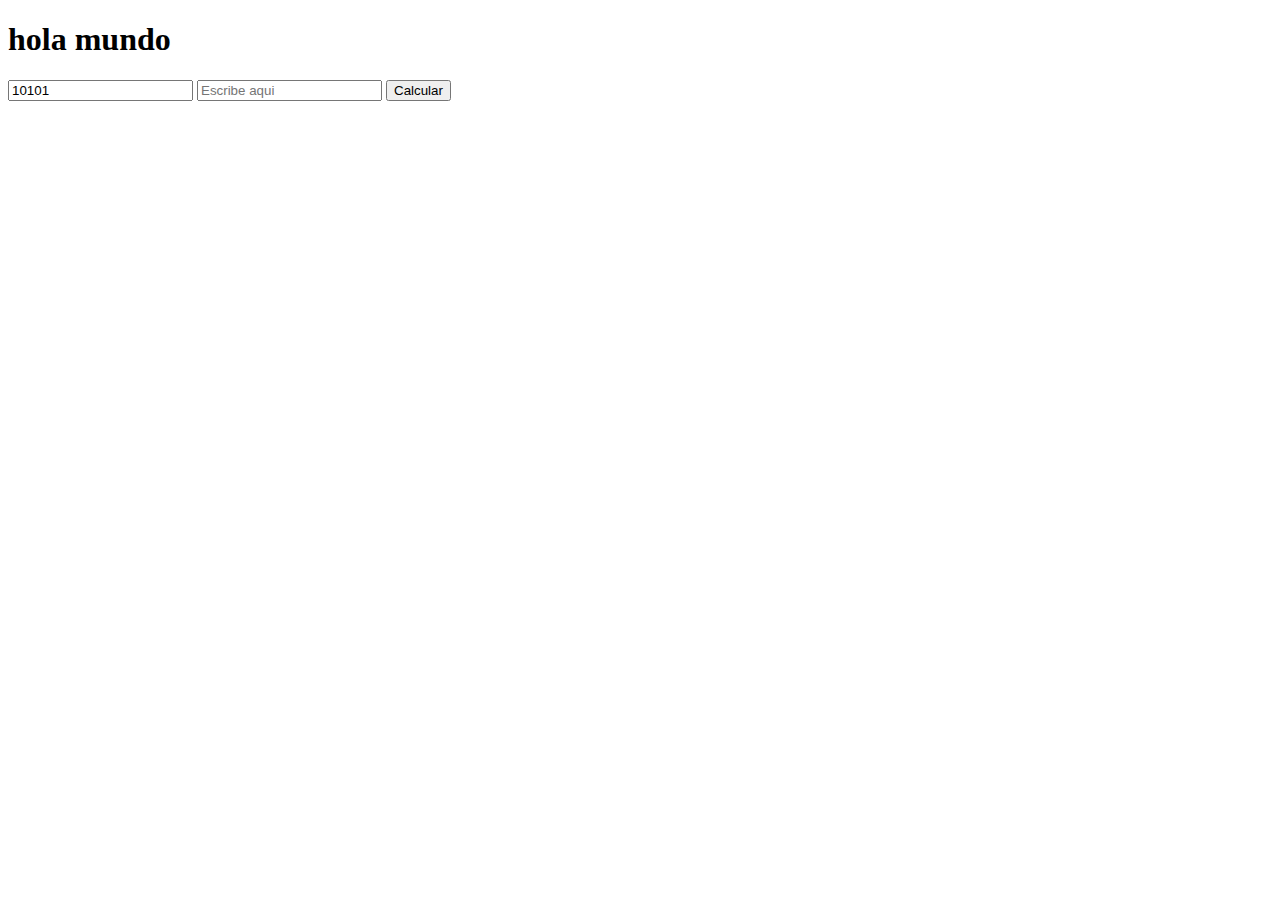
<file: curso-practico-javaScript/clase-2/index.html>
<!DOCTYPE html>
<html lang="en">
<head>
    <meta charset="UTF-8">
    <meta http-equiv="X-UA-Compatible" content="IE=edge">
    <meta name="viewport" content="width=device-width, initial-scale=1.0">
    <title>Manipulacion del DOM basica - Curso practico de JavaScript</title>
</head>
<body>
    <h1 class="morado">Manipulacion Del DOM basica</h1>


    <input id="calculo1" placeholder="Escrible aqui:"/>
    <input id="calculo2" placeholder="Escribe aqui">
    <button>Calcular</button>




 <script src="./conectadohtml.js"></script>
</body>
</html>
</file>
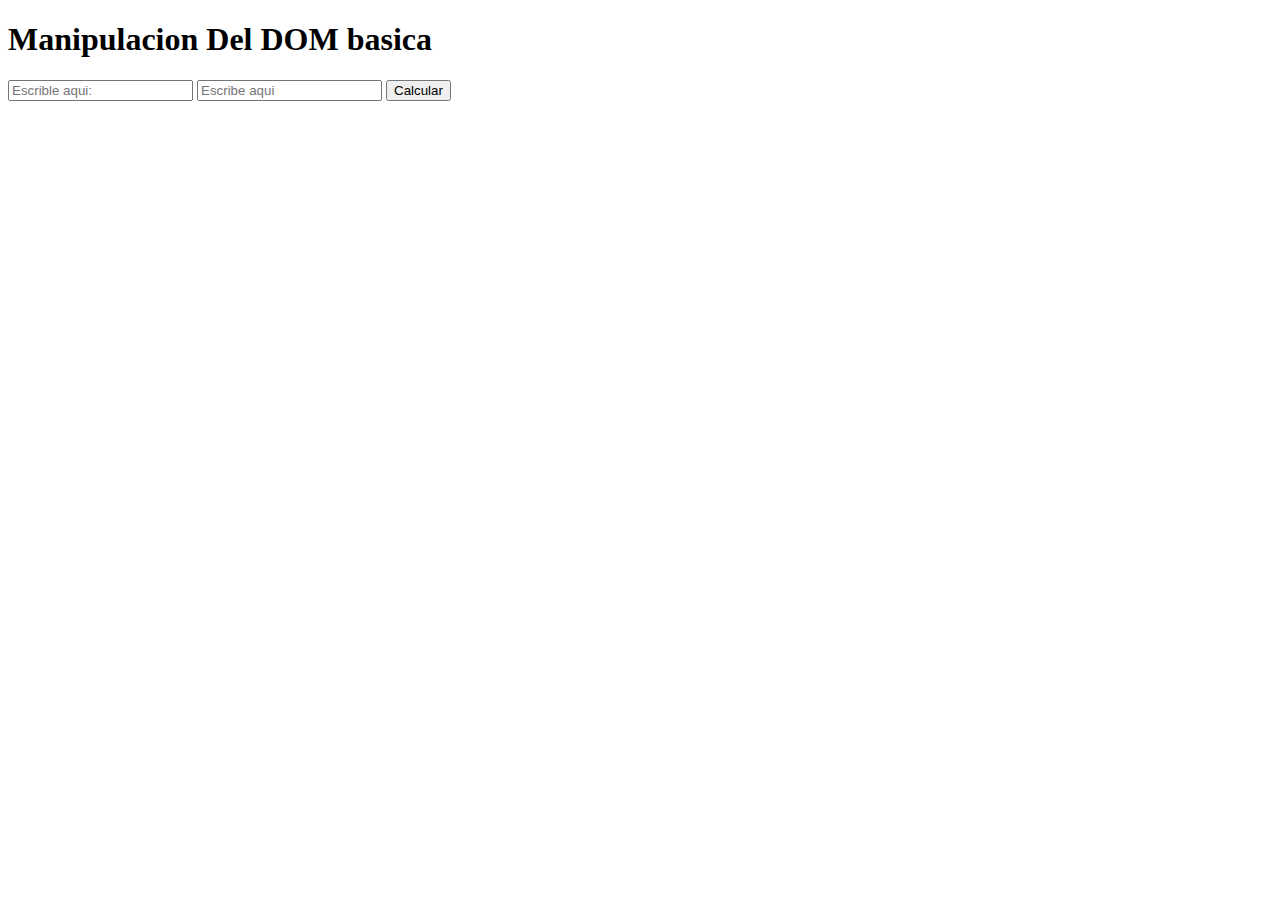
<file: curso-practico-javaScript/clase-3/index.html>
<!DOCTYPE html>
<html lang="en">
<head>
    <meta charset="UTF-8">
    <meta http-equiv="X-UA-Compatible" content="IE=edge">
    <meta name="viewport" content="width=device-width, initial-scale=1.0">
    <title>Java Script</title>
</head>
<body>
    <h1 class="morado">Manipulacion Del DOM basica</h1>


    <input id="calculo1" placeholder="Escrible aqui:"/>
    <input id="calculo2" placeholder="Escribe aqui">
    <button>Calcular</button>

    <script src="./script.js"></script>

</body>
</html>
</file>
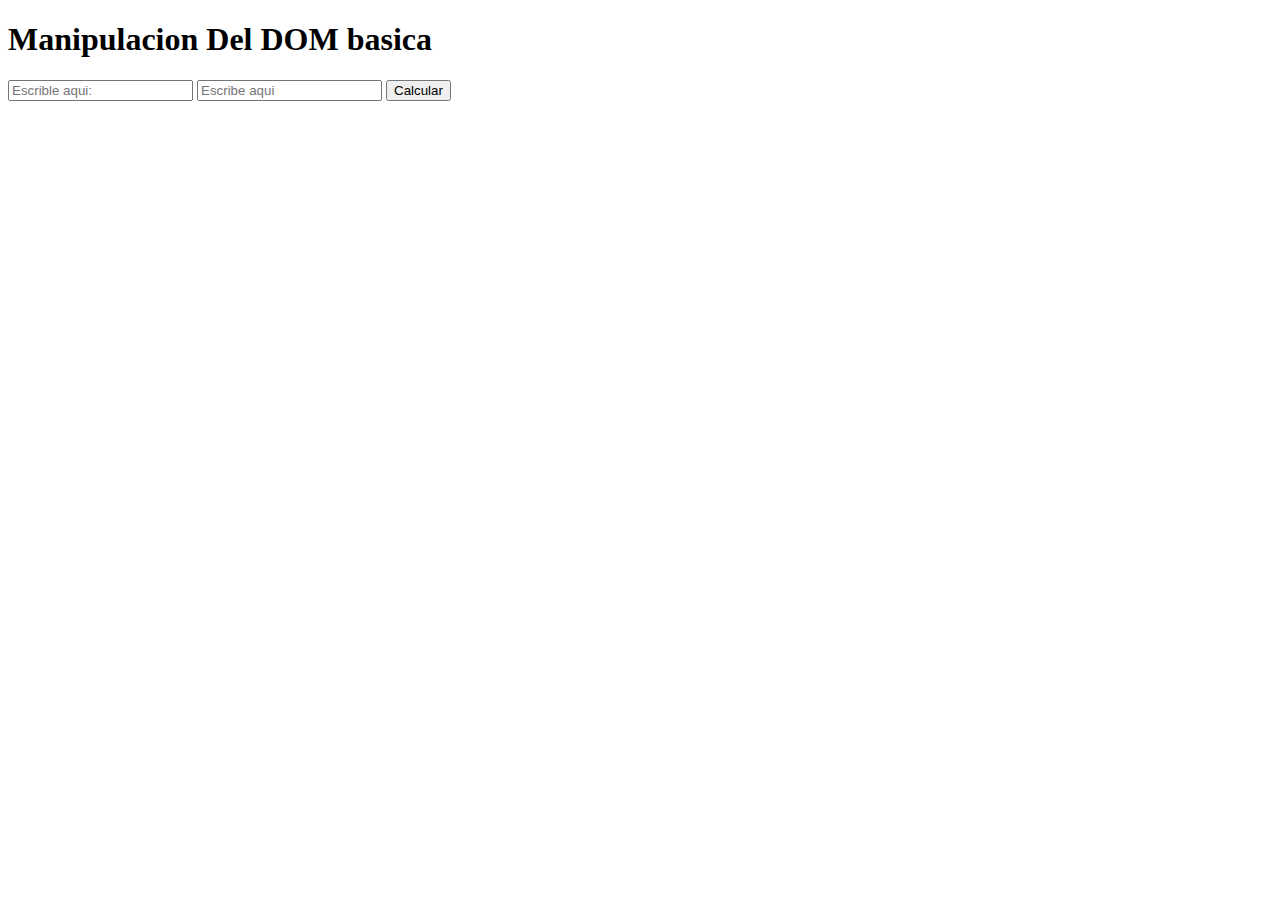
<file: curso-practico-javaScript/clase-4/index.html>
<!DOCTYPE html>
<html lang="en">
<head>
    <meta charset="UTF-8">
    <meta http-equiv="X-UA-Compatible" content="IE=edge">
    <meta name="viewport" content="width=device-width, initial-scale=1.0">
    <title>Java Script</title>
</head>
<body>
    <h1 class="morado">Manipulacion Del DOM basica</h1>

<form id="form">
    <input onchange="llenandoInformacion()" id="calculo1" placeholder="Escrible aqui:"/>
    <input onchange="llenandoInformacion()" id="calculo2" placeholder="Escribe aqui">
    <button id="btnCalcular">Calcular</button>


    <p id="result"></p>
</form>
    
    <script src="./script.js"></script>

</body>
</html>
</file>
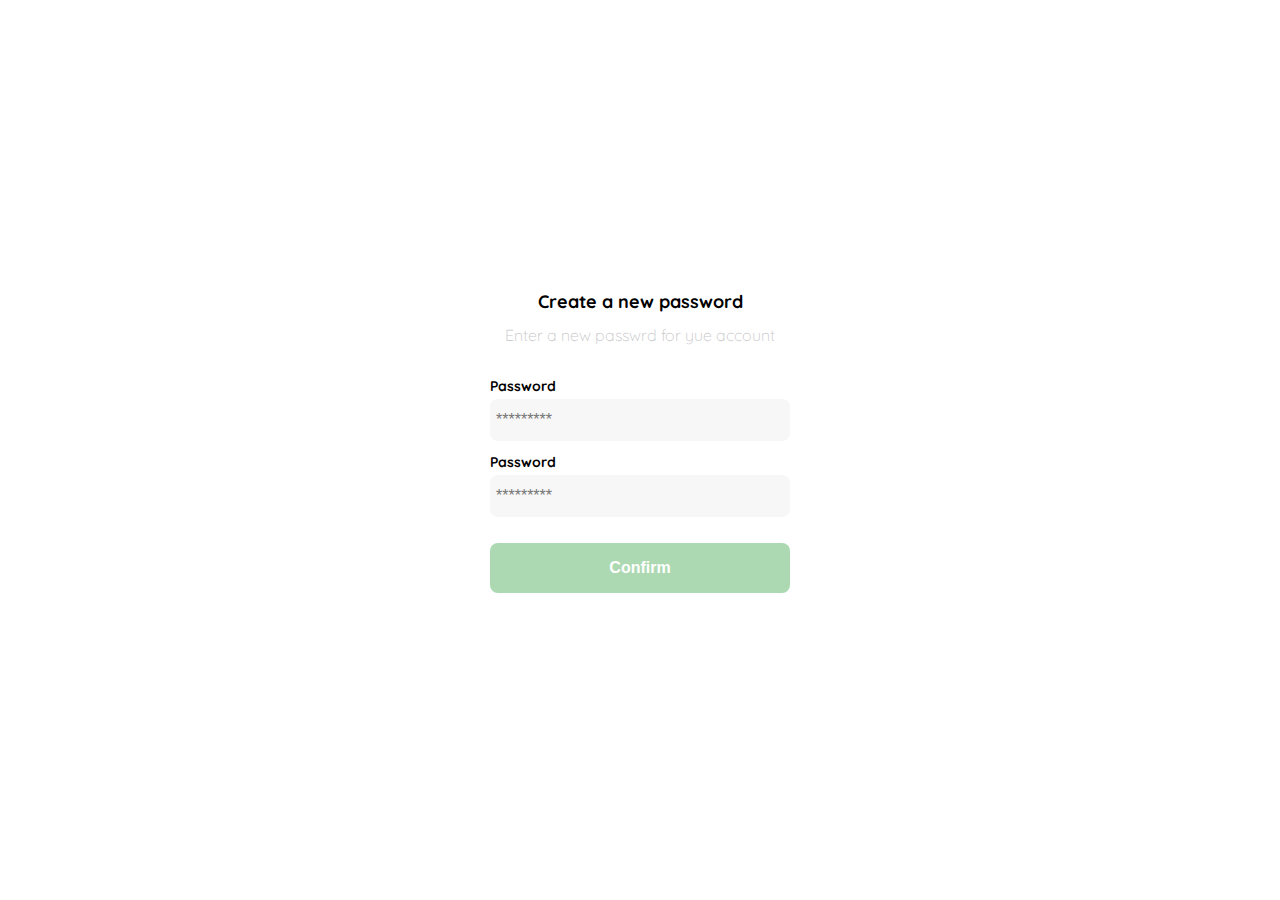
<file: curso-front-developer-js/clase1.html>
<!DOCTYPE html>
<html lang="en">
<head>
  <meta charset="UTF-8">
  <meta http-equiv="X-UA-Compatible" content="IE=edge">
  <meta name="viewport" content="width=device-width, initial-scale=1.0">
  <link rel="preconnect" href="https://fonts.googleapis.com">
  <link rel="preconnect" href="https://fonts.gstatic.com" crossorigin>
  <link href="https://fonts.googleapis.com/css2?family=Quicksand:wght@300;500;700&display=swap" rel="stylesheet">
  <title>Document</title>
  <style>
    :root {
      --white: #FFFFFF;
      --black: #000000;
      --very-light-pink: #C7C7C7;
      --text-input-field: #F7F7F7;
      --hospital-green: #ACD9B2;
      --sm: 14px;
      --md: 16px;
      --lg: 18px;
    }
    body {
      margin: 0;
      font-family: 'Quicksand', sans-serif;
    }
    .login {
      width: 100%;
      height: 100vh;
      display: grid;
      place-items: center;
    }
    .form-container {
      display: grid;
      grid-template-rows: auto 1fr auto;
      width: 300px;
    }
    .logo {
      width: 150px;
      margin-bottom: 48px;
      justify-self: center;
      display: none;
    }
    .title {
      font-size: var(--lg);
      margin-bottom: 12px;
      text-align: center;
    }
    .subtitle {
      color: var(--very-light-pink);
      font-size: var(--md);
      font-weight: 300;
      margin-top: 0;
      margin-bottom: 32px;
      text-align: center;
    }
    .form {
      display: flex;
      flex-direction: column;
    }
    .label {
      font-size: var(--sm);
      font-weight: bold;
      margin-bottom: 4px;
    }
    .input {
      background-color: var(--text-input-field);
      border: none;
      border-radius: 8px;
      height: 30px;
      font-size: var(--md);
      padding: 6px;
      margin-bottom: 12px;
    }
    .primary-button {
      background-color: var(--hospital-green);
      border-radius: 8px;
      border: none;
      color: var(--white);
      width: 100%;
      cursor: pointer;
      font-size: var(--md);
      font-weight: bold;
      height: 50px;
    }
    .login-button {
      margin-top: 14px;
      margin-bottom: 30px;
    }
    @media (max-width: 640px) {
      .logo {
        display: block;
      }
    }
  </style>
</head>
<body>
  <div class="login">
    <div class="form-container">
      <img src="./logos/logo_yard_sale.svg" alt="logo" class="logo">

      <h1 class="title">Create a new password</h1>
      <p class="subtitle">Enter a new passwrd for yue account</p>

      <form action="/" class="form">
        <label for="password" class="label">Password</label>
        <input type="password" id="password" placeholder="*********" class="input input-password">

        <label for="new-password" class="label">Password</label>
        <input type="password" id="new-password" placeholder="*********" class="input input-password">

        <input type="submit" value="Confirm" class="primary-button login-button">
      </form>
    </div>
  </div>
</body>
</html>
</file>
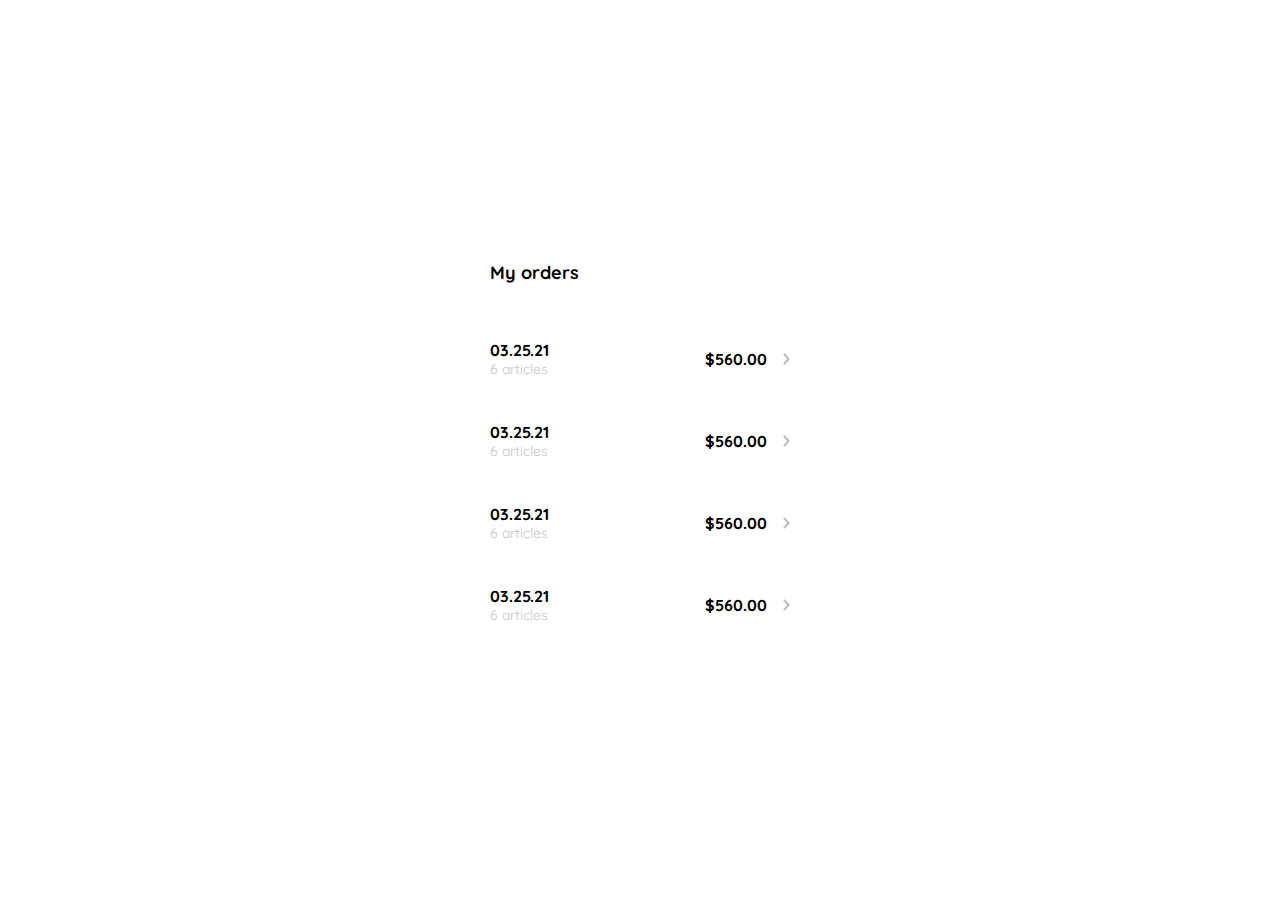
<file: curso-front-developer-js/clase10.html>
<!DOCTYPE html>
<html lang="en">
<head>
  <meta charset="UTF-8">
  <meta http-equiv="X-UA-Compatible" content="IE=edge">
  <meta name="viewport" content="width=device-width, initial-scale=1.0">
  <link rel="preconnect" href="https://fonts.googleapis.com">
  <link rel="preconnect" href="https://fonts.gstatic.com" crossorigin>
  <link href="https://fonts.googleapis.com/css2?family=Quicksand:wght@300;500;700&display=swap" rel="stylesheet">
  <title>Document</title>
  <style>
    :root {
      --white: #FFFFFF;
      --black: #000000;
      --very-light-pink: #C7C7C7;
      --text-input-field: #F7F7F7;
      --hospital-green: #ACD9B2;
      --sm: 14px;
      --md: 16px;
      --lg: 18px;
    }
    body {
      margin: 0;
      font-family: 'Quicksand', sans-serif;
    }
    .my-order {
      width: 100%;
      height: 100vh;
      display: grid;
      place-items: center;
    }
    .title {
      font-size: var(--lg);
      margin-bottom: 40px;
    }
    .my-order-container {
      display: grid;
      grid-template-rows: auto 1fr auto;
      width: 300px;
    }
    .my-order-content {
      display: flex;
      flex-direction: column;
    }
    .order {
      display: grid;
      grid-template-columns: auto 1fr auto;
      gap: 16px;
      align-items: center;
      margin-bottom: 12px;
    }
    .order p:nth-child(1) {
      display: flex;
      flex-direction: column;
    }
    .order p span:nth-child(1) {
      font-size: var(--md);
      font-weight: bold;
    }
    .order p span:nth-child(2) {
      font-size: var(--sm);
      color: var(--very-light-pink);
    }
    .order p:nth-child(2) {
      text-align: end;
      font-weight: bold;
    }
  </style>
</head>
<body>
  <div class="my-order">
    <div class="my-order-container">
      <h1 class="title">My orders</h1>

      <div class="my-order-content">
        <div class="order">
          <p>
            <span>03.25.21</span>
            <span>6 articles</span>
          </p>
          <p>$560.00</p>
          <img src="./icons/flechita.svg" alt="arrow">
        </div>

        <div class="order">
          <p>
            <span>03.25.21</span>
            <span>6 articles</span>
          </p>
          <p>$560.00</p>
          <img src="./icons/flechita.svg" alt="arrow">
        </div>

        <div class="order">
          <p>
            <span>03.25.21</span>
            <span>6 articles</span>
          </p>
          <p>$560.00</p>
          <img src="./icons/flechita.svg" alt="arrow">
        </div>

        <div class="order">
          <p>
            <span>03.25.21</span>
            <span>6 articles</span>
          </p>
          <p>$560.00</p>
          <img src="./icons/flechita.svg" alt="arrow">
        </div>
      </div>
    </div>
  </div>
</body>
</html>
</file>
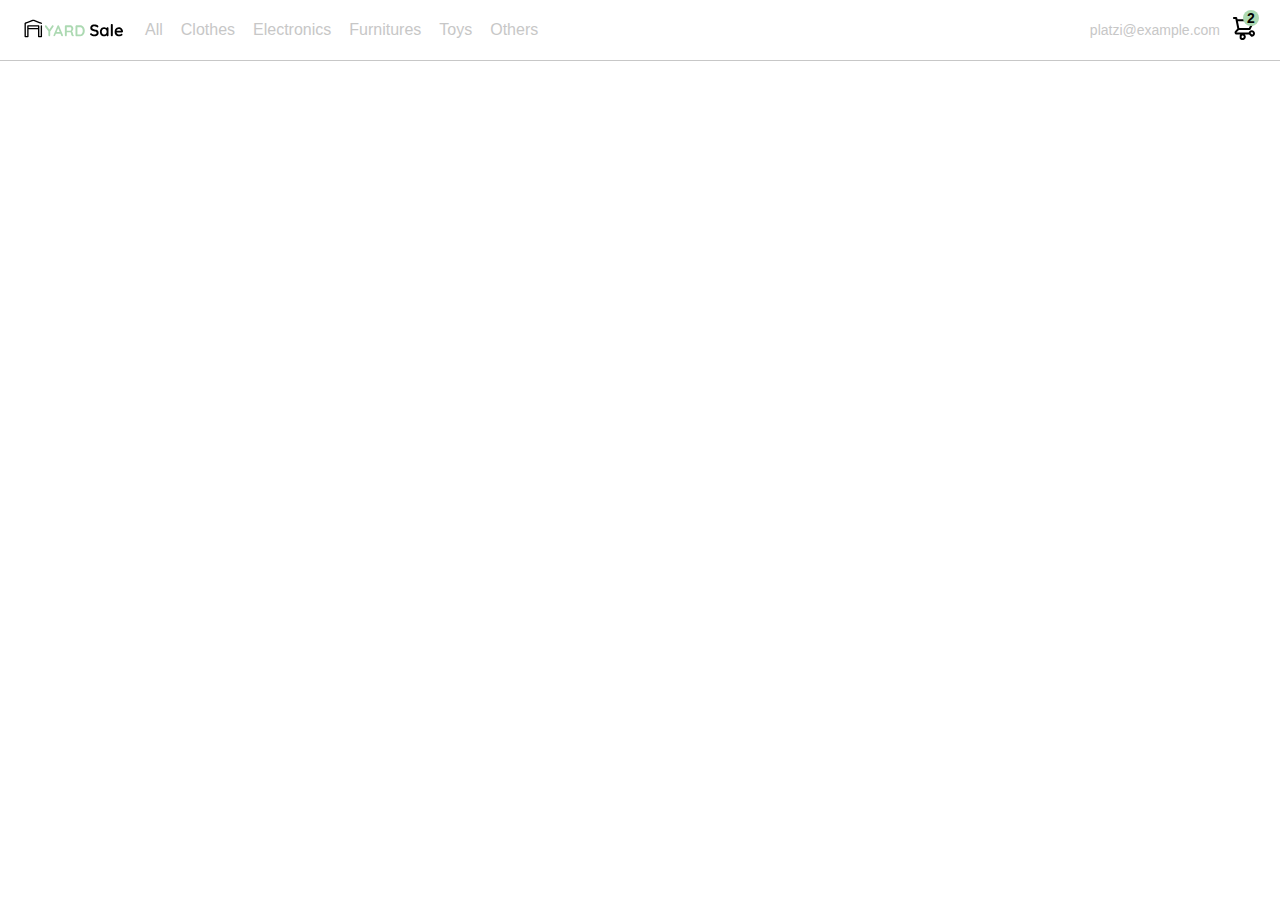
<file: curso-front-developer-js/clase11.html>
<!DOCTYPE html>
<html lang="en">
<head>
  <meta charset="UTF-8">
  <meta http-equiv="X-UA-Compatible" content="IE=edge">
  <meta name="viewport" content="width=device-width, initial-scale=1.0">
  <title>Document</title>
  <style>
    :root {
      --white: #FFFFFF;
      --black: #000000;
      --very-light-pink: #C7C7C7;
      --text-input-field: #F7F7F7;
      --hospital-green: #ACD9B2;
      --sm: 14px;
      --md: 16px;
      --lg: 18px;
    }
    body {
      margin: 0;
      font-family: 'Quicksand', sans-serif;
    }
    nav {
      display: flex;
      justify-content: space-between;
      padding: 0 24px;
      border-bottom: 1px solid var(--very-light-pink);
    }
    .menu {
      display: none;
    }
    .logo {
      width: 100px;
    }
    .navbar-left ul,
    .navbar-right ul {
      list-style: none;
      padding: 0;
      margin: 0;
      display: flex;
      align-items: center;
      height: 60px;
    }
    .navbar-left {
      display: flex;
    }
    .navbar-left ul {
      margin-left: 12px;
    }
    .navbar-left ul li a,
    .navbar-right ul li a {
      text-decoration: none;
      color: var(--very-light-pink);
      border: 1px solid var(--white);
      padding: 8px;
      border-radius: 8px;
    }
    .navbar-left ul li a:hover,
    .navbar-right ul li a:hover {
      border: 1px solid var(--hospital-green);
      color: var(--hospital-green);
    }
    .navbar-email {
      color: var(--very-light-pink);
      font-size: var(--sm);
      margin-right: 12px;
    }
    .navbar-shopping-cart {
      position: relative;
    }
    .navbar-shopping-cart div {
      width: 16px;
      height: 16px;
      background-color: var(--hospital-green);
      border-radius: 50%;
      font-size: var(--sm);
      font-weight: bold;
      position: absolute;
      top: -6px;
      right: -3px;
      display: flex;
      justify-content: center;
      align-items: center;
    }
    @media (max-width: 640px) {
      .menu {
        display: block;
      }
      .navbar-left ul {
        display: none;
      }
      .navbar-email {
        display: none;
      }
    }
  </style>
</head>
<body>
  <nav>
    <img src="./icons/icon_menu.svg" alt="menu" class="menu">

    <div class="navbar-left">
      <img src="./logos/logo_yard_sale.svg" alt="logo" class="logo">

      <ul>
        <li>
          <a href="/">All</a>
        </li>
        <li>
          <a href="/">Clothes</a>
        </li>
        <li>
          <a href="/">Electronics</a>
        </li>
        <li>
          <a href="/">Furnitures</a>
        </li>
        <li>
          <a href="/">Toys</a>
        </li>
        <li>
          <a href="/">Others</a>
        </li>
      </ul>
    </div>

    <div class="navbar-right">
      <ul>
        <li class="navbar-email">platzi@example.com</li>
        <li class="navbar-shopping-cart">
          <img src="./icons/icon_shopping_cart.svg" alt="shopping cart">
          <div>2</div>
        </li>
      </ul>
    </div>
  </nav>
</body>
</html>
</file>
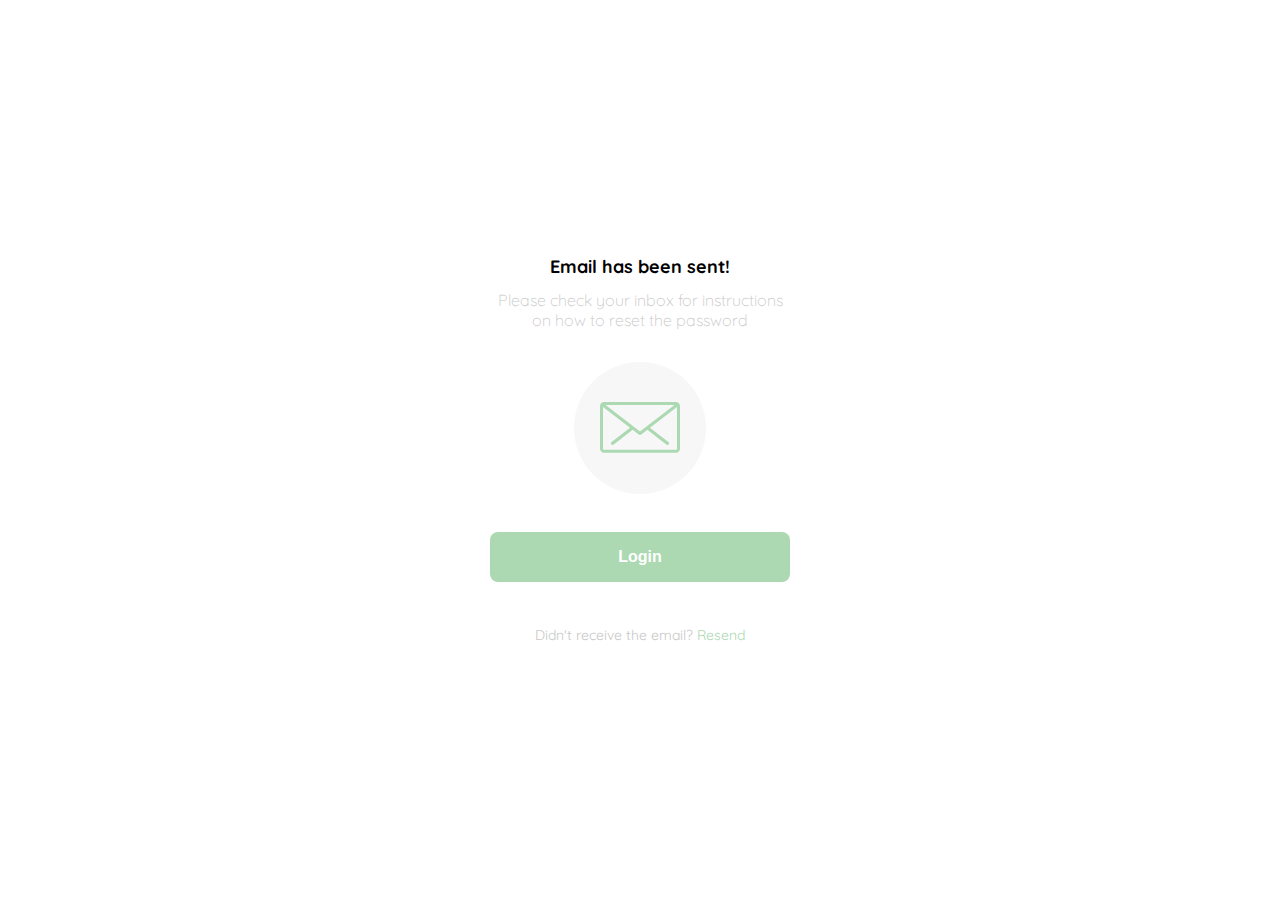
<file: curso-front-developer-js/clase2.html>
<!DOCTYPE html>
<html lang="en">
<head>
  <meta charset="UTF-8">
  <meta http-equiv="X-UA-Compatible" content="IE=edge">
  <meta name="viewport" content="width=device-width, initial-scale=1.0">
  <link rel="preconnect" href="https://fonts.googleapis.com">
  <link rel="preconnect" href="https://fonts.gstatic.com" crossorigin>
  <link href="https://fonts.googleapis.com/css2?family=Quicksand:wght@300;500;700&display=swap" rel="stylesheet">
  <title>Document</title>
  <style>
    :root {
      --white: #FFFFFF;
      --black: #000000;
      --very-light-pink: #C7C7C7;
      --text-input-field: #F7F7F7;
      --hospital-green: #ACD9B2;
      --sm: 14px;
      --md: 16px;
      --lg: 18px;
    }
    body {
      margin: 0;
      font-family: 'Quicksand', sans-serif;
    }
    .login {
      width: 100%;
      height: 100vh;
      display: grid;
      place-items: center;
    }
    .form-container {
      display: grid;
      grid-template-rows: auto 1fr auto;
      width: 300px;
      justify-items: center;
    }
    .logo {
      width: 150px;
      margin-bottom: 48px;
      justify-self: center;
      display: none;
    }
    .title {
      font-size: var(--lg);
      margin-bottom: 12px;
      text-align: center;
    }
    .subtitle {
      color: var(--very-light-pink);
      font-size: var(--md);
      font-weight: 300;
      margin-top: 0;
      margin-bottom: 32px;
      text-align: center;
    }
    .email-image {
      width: 132px;
      height: 132px;
      border-radius: 50%;
      background-color: var(--text-input-field);
      display: flex;
      justify-content: center;
      align-items: center;
      margin-bottom: 24px;
    }
    .email-image img {
      width: 80px;
    }
    .resend {
      font-size: var(--sm);
    }
    .resend span {
      color: var(--very-light-pink);
    }
    .resend a {
      color: var(--hospital-green);
      text-decoration: none;
    }
    .primary-button {
      background-color: var(--hospital-green);
      border-radius: 8px;
      border: none;
      color: var(--white);
      width: 100%;
      cursor: pointer;
      font-size: var(--md);
      font-weight: bold;
      height: 50px;
    }
    .login-button {
      margin-top: 14px;
      margin-bottom: 30px;
    }
    @media (max-width: 640px) {
      .logo {
        display: block;
      }
    }
  </style>
</head>
<body>
  <div class="login">
    <div class="form-container">
      <img src="./logos/logo_yard_sale.svg" alt="logo" class="logo">

      <h1 class="title">Email has been sent!</h1>
      <p class="subtitle">Please check your inbox for instructions on how to reset the password</p>

      <div class="email-image">
        <img src="./icons/email.svg" alt="email">
      </div>

      <button class="primary-button login-button">Login</button>

      <p class="resend">
        <span>Didn't receive the email?</span>
        <a href="/">Resend</a>
      </p>
    </div>
  </div>
</body>
</html>
</file>
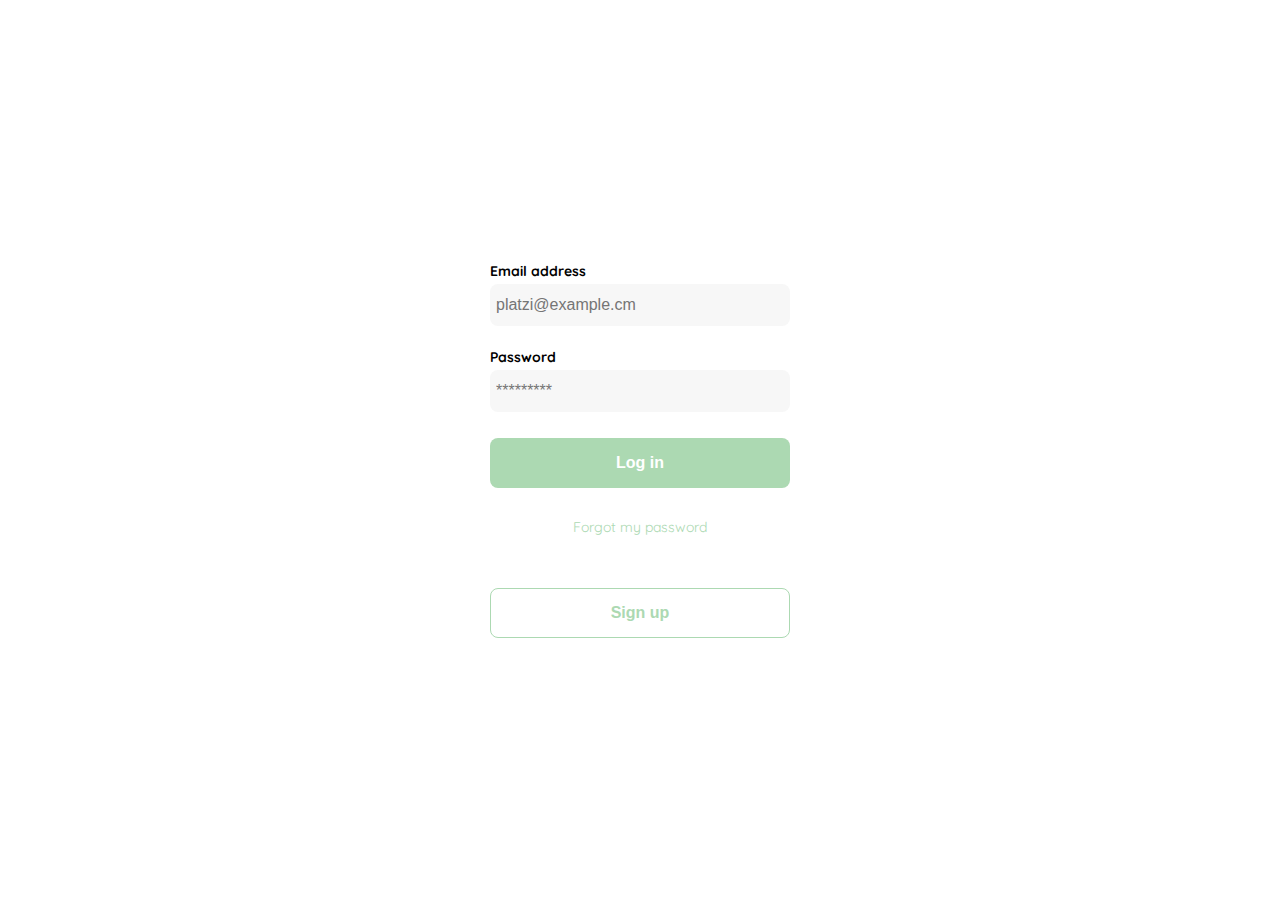
<file: curso-front-developer-js/clase3.html>
<!DOCTYPE html>
<html lang="en">
<head>
  <meta charset="UTF-8">
  <meta http-equiv="X-UA-Compatible" content="IE=edge">
  <meta name="viewport" content="width=device-width, initial-scale=1.0">
  <link rel="preconnect" href="https://fonts.googleapis.com">
  <link rel="preconnect" href="https://fonts.gstatic.com" crossorigin>
  <link href="https://fonts.googleapis.com/css2?family=Quicksand:wght@300;500;700&display=swap" rel="stylesheet">
  <title>Document</title>
  <style>
    :root {
      --white: #FFFFFF;
      --black: #000000;
      --very-light-pink: #C7C7C7;
      --text-input-field: #F7F7F7;
      --hospital-green: #ACD9B2;
      --sm: 14px;
      --md: 16px;
      --lg: 18px;
    }
    body {
      margin: 0;
      font-family: 'Quicksand', sans-serif;
    }
    .login {
      width: 100%;
      height: 100vh;
      display: grid;
      place-items: center;
    }
    .form-container {
      display: grid;
      grid-template-rows: auto 1fr auto;
      width: 300px;
    }
    .logo {
      width: 150px;
      margin-bottom: 48px;
      justify-self: center;
      display: none;
    }
    .form {
      display: flex;
      flex-direction: column;
    }
    .form a {
      color: var(--hospital-green);
      font-size: var(--sm);
      text-align: center;
      text-decoration: none;
      margin-bottom: 52px;
    }
    .label {
      font-size: var(--sm);
      font-weight: bold;
      margin-bottom: 4px;
    }
    .input {
      background-color: var(--text-input-field);
      border: none;
      border-radius: 8px;
      height: 30px;
      font-size: var(--md);
      padding: 6px;
      margin-bottom: 12px;
    }
    .input-email {
      margin-bottom: 22px;
    }
    .primary-button {
      background-color: var(--hospital-green);
      border-radius: 8px;
      border: none;
      color: var(--white);
      width: 100%;
      cursor: pointer;
      font-size: var(--md);
      font-weight: bold;
      height: 50px;
    }
    .secondary-button {
      background-color: var(--white);
      border-radius: 8px;
      border: 1px solid var(--hospital-green);
      color: var(--hospital-green);
      width: 100%;
      cursor: pointer;
      font-size: var(--md);
      font-weight: bold;
      height: 50px;
    }
    .login-button {
      margin-top: 14px;
      margin-bottom: 30px;
    }
    @media (max-width: 640px) {
      .logo {
        display: block;
      }
    }
  </style>
</head>
<body>
  <div class="login">
    <div class="form-container">
      <img src="./logos/logo_yard_sale.svg" alt="logo" class="logo">

      <form action="/" class="form">
        <label for="email" class="label">Email address</label>
        <input type="text" id="email" placeholder="platzi@example.cm" class="input input-email">

        <label for="password" class="label">Password</label>
        <input type="password" id="password" placeholder="*********" class="input input-password">

        <input type="submit" value="Log in" class="primary-button login-button">
        <a href="/">Forgot my password</a>
      </form>

      <button class="secondary-button signup-button">Sign up</button>
    </div>
  </div>
</body>
</html>
</file>
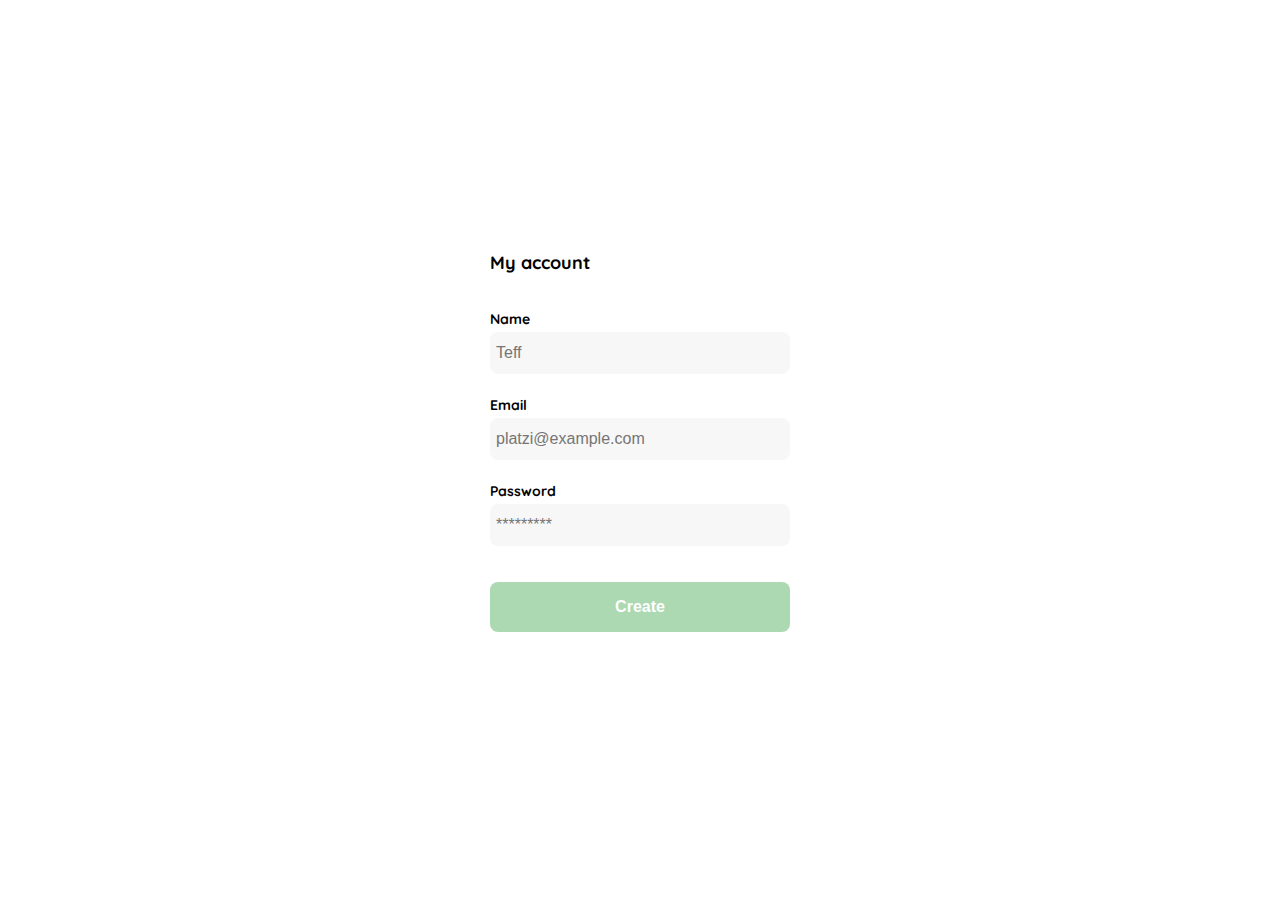
<file: curso-front-developer-js/clase4.html>
<!DOCTYPE html>
<html lang="en">
<head>
  <meta charset="UTF-8">
  <meta http-equiv="X-UA-Compatible" content="IE=edge">
  <meta name="viewport" content="width=device-width, initial-scale=1.0">
  <link rel="preconnect" href="https://fonts.googleapis.com">
  <link rel="preconnect" href="https://fonts.gstatic.com" crossorigin>
  <link href="https://fonts.googleapis.com/css2?family=Quicksand:wght@300;500;700&display=swap" rel="stylesheet">
  <title>Document</title>
  <style>
    :root {
      --white: #FFFFFF;
      --black: #000000;
      --very-light-pink: #C7C7C7;
      --text-input-field: #F7F7F7;
      --hospital-green: #ACD9B2;
      --sm: 14px;
      --md: 16px;
      --lg: 18px;
    }
    body {
      margin: 0;
      font-family: 'Quicksand', sans-serif;
    }
    .login {
      width: 100%;
      height: 100vh;
      display: grid;
      place-items: center;
    }
    .form-container {
      display: grid;
      grid-template-rows: auto 1fr auto;
      width: 300px;
    }
    .logo {
      width: 150px;
      margin-bottom: 48px;
      justify-self: center;
      display: none;
    }
    .title {
      font-size: var(--lg);
      margin-bottom: 36px;
      text-align: start;
    }
    .form {
      display: flex;
      flex-direction: column;
    }
    .form div {
      display: flex;
      flex-direction: column;
    }
    .label {
      font-size: var(--sm);
      font-weight: bold;
      margin-bottom: 4px;
    }
    .input {
      background-color: var(--text-input-field);
      border: none;
      border-radius: 8px;
      height: 30px;
      font-size: var(--md);
      padding: 6px;
      margin-bottom: 12px;
    }
    .input-name,
    .input-email,
    .input-password {
      margin-bottom: 22px;
    }
    .primary-button {
      background-color: var(--hospital-green);
      border-radius: 8px;
      border: none;
      color: var(--white);
      width: 100%;
      cursor: pointer;
      font-size: var(--md);
      font-weight: bold;
      height: 50px;
    }
    .login-button {
      margin-top: 14px;
      margin-bottom: 30px;
    }
    @media (max-width: 640px) {
      .form-container {
        height: 100%;
      }
      .form {
        height: 100%;
        justify-content: space-between;
      }
    }
  </style>
</head>
<body>
  <div class="login">
    <div class="form-container">
      <h1 class="title">My account</h1>

      <form action="/" class="form">
        <div>
          <label for="name" class="label">Name</label>
          <input type="text" id="name" placeholder="Teff" class="input input-name">

          <label for="email" class="label">Email</label>
          <input type="text" id="email" placeholder="platzi@example.com" class="input input-email">

          <label for="password" class="label">Password</label>
          <input type="password" id="password" placeholder="*********" class="input input-password">
        </div>

        <input type="submit" value="Create" class="primary-button login-button">
      </form>
    </div>
  </div>
</body>
</html>
</file>
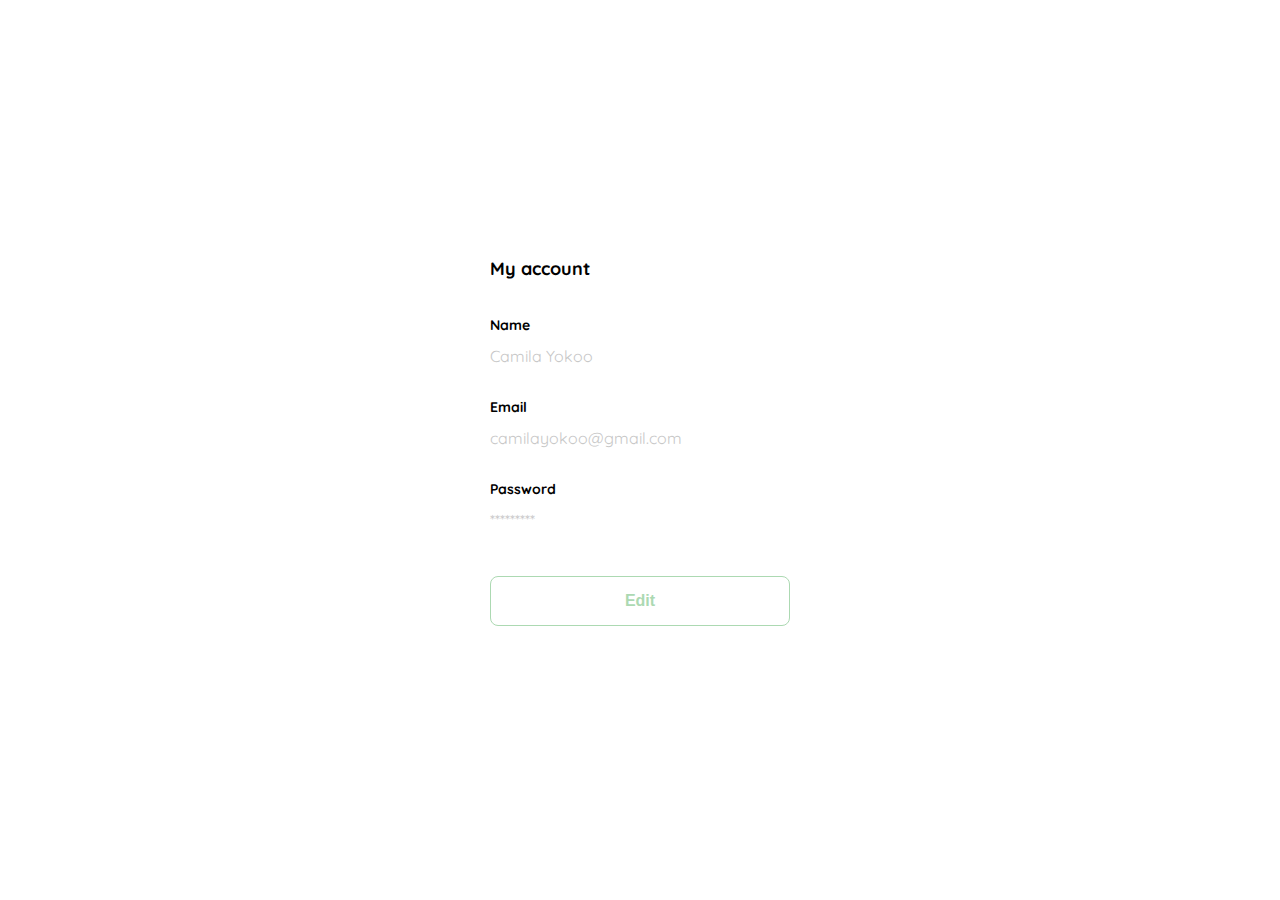
<file: curso-front-developer-js/clase5.html>
<!DOCTYPE html>
<html lang="en">
<head>
  <meta charset="UTF-8">
  <meta http-equiv="X-UA-Compatible" content="IE=edge">
  <meta name="viewport" content="width=device-width, initial-scale=1.0">
  <link rel="preconnect" href="https://fonts.googleapis.com">
  <link rel="preconnect" href="https://fonts.gstatic.com" crossorigin>
  <link href="https://fonts.googleapis.com/css2?family=Quicksand:wght@300;500;700&display=swap" rel="stylesheet">
  <title>Document</title>
  <style>
    :root {
      --white: #FFFFFF;
      --black: #000000;
      --very-light-pink: #C7C7C7;
      --text-input-field: #F7F7F7;
      --hospital-green: #ACD9B2;
      --sm: 14px;
      --md: 16px;
      --lg: 18px;
    }
    body {
      margin: 0;
      font-family: 'Quicksand', sans-serif;
    }
    .login {
      width: 100%;
      height: 100vh;
      display: grid;
      place-items: center;
    }
    .form-container {
      display: grid;
      grid-template-rows: auto 1fr auto;
      width: 300px;
    }
    .logo {
      width: 150px;
      margin-bottom: 48px;
      justify-self: center;
      display: none;
    }
    .title {
      font-size: var(--lg);
      margin-bottom: 36px;
      text-align: start;
    }
    .form {
      display: flex;
      flex-direction: column;
    }
    .form div {
      display: flex;
      flex-direction: column;
    }
    .label {
      font-size: var(--sm);
      font-weight: bold;
      margin-bottom: 4px;
    }
    .value {
      color: var(--very-light-pink);
      font-size: var(--md);
      margin: 8px 0 32px 0;
    }
    .secondary-button {
      background-color: var(--white);
      border-radius: 8px;
      border: 1px solid var(--hospital-green);
      color: var(--hospital-green);
      width: 100%;
      cursor: pointer;
      font-size: var(--md);
      font-weight: bold;
      height: 50px;
    }
    .login-button {
      margin-top: 14px;
      margin-bottom: 30px;
    }
    @media (max-width: 640px) {
      .form-container {
        height: 100%;
      }
      .form {
        height: 100%;
        justify-content: space-between;
      }
    }
  </style>
</head>
<body>
  <div class="login">
    <div class="form-container">
      <h1 class="title">My account</h1>

      <form action="/" class="form">
        <div>
          <label for="name" class="label">Name</label>
          <p class="value">Camila Yokoo</p>

          <label for="email" class="label">Email</label>
          <p class="value">camilayokoo@gmail.com</p>

          <label for="password" class="label">Password</label>
          <p class="value">*********</p>
        </div>

        <input type="submit" value="Edit" class="secondary-button login-button">
      </form>
    </div>
  </div>
</body>
</html>
</file>
